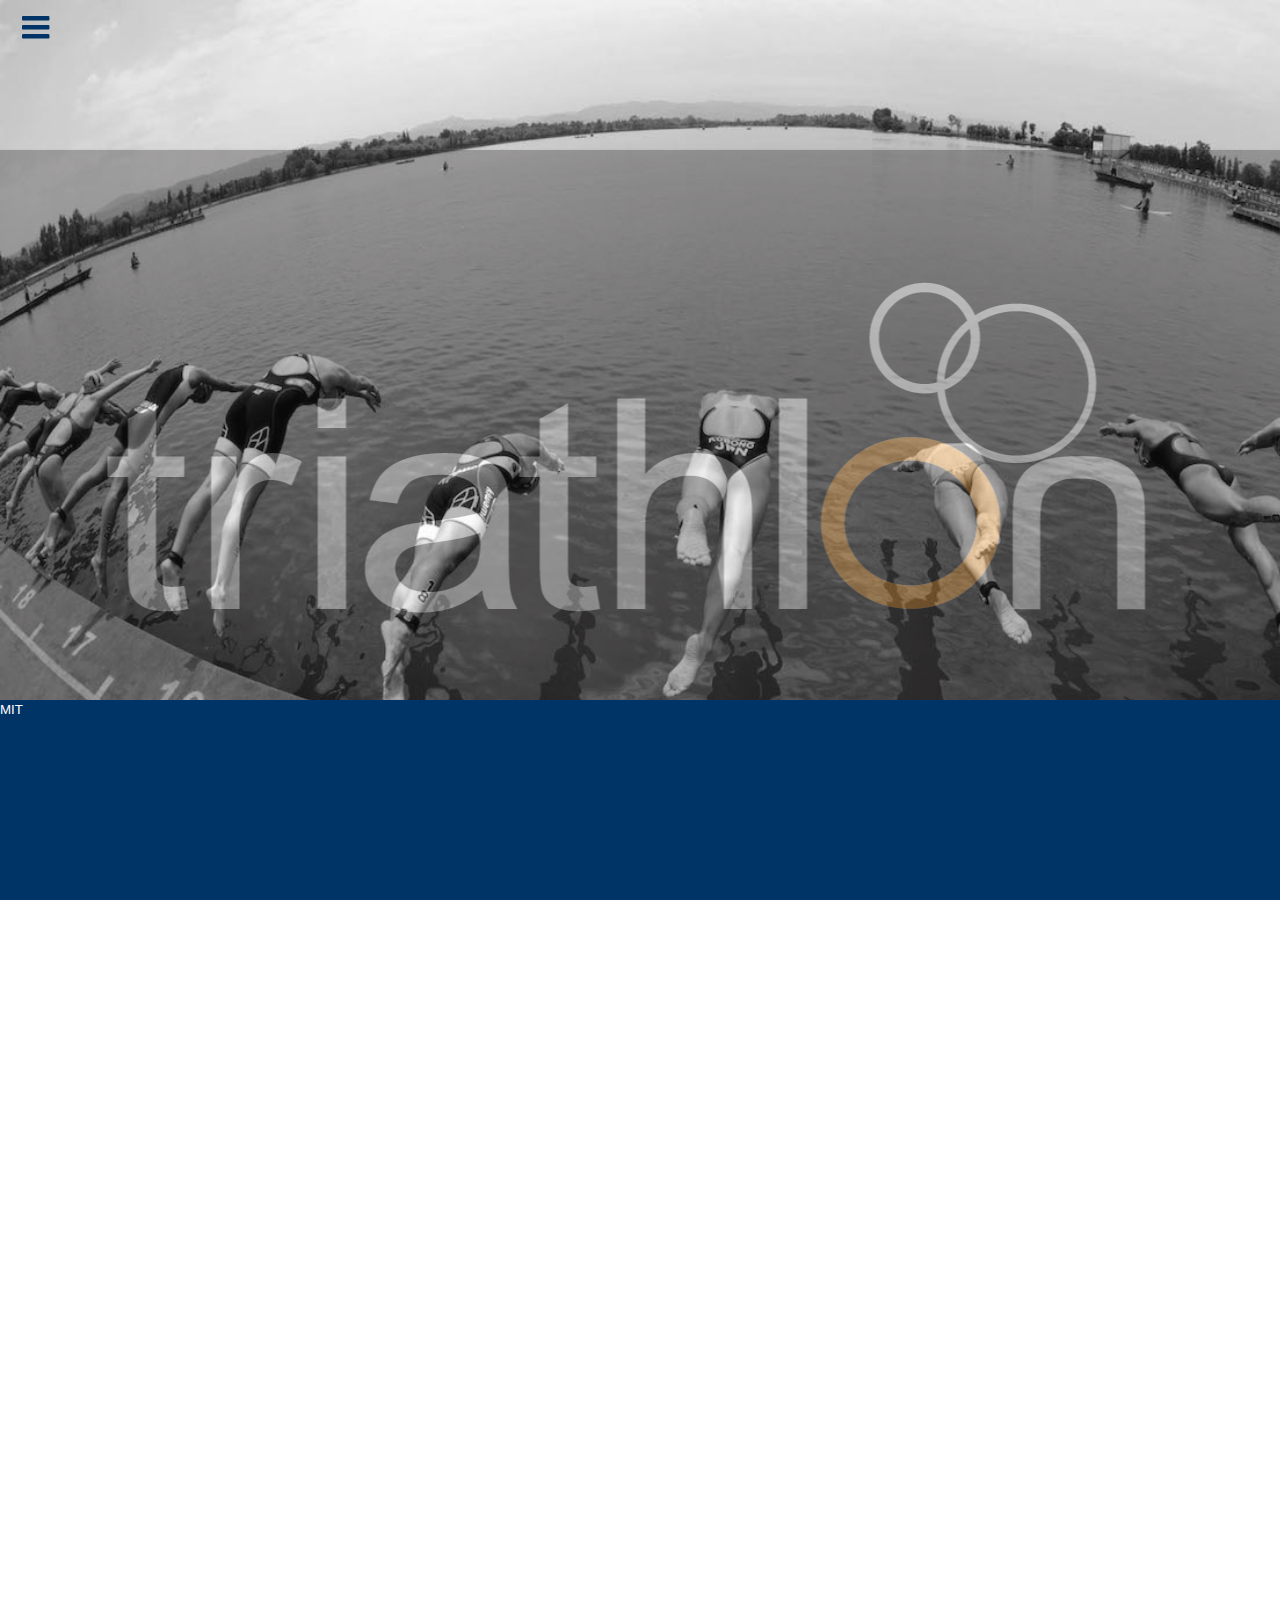
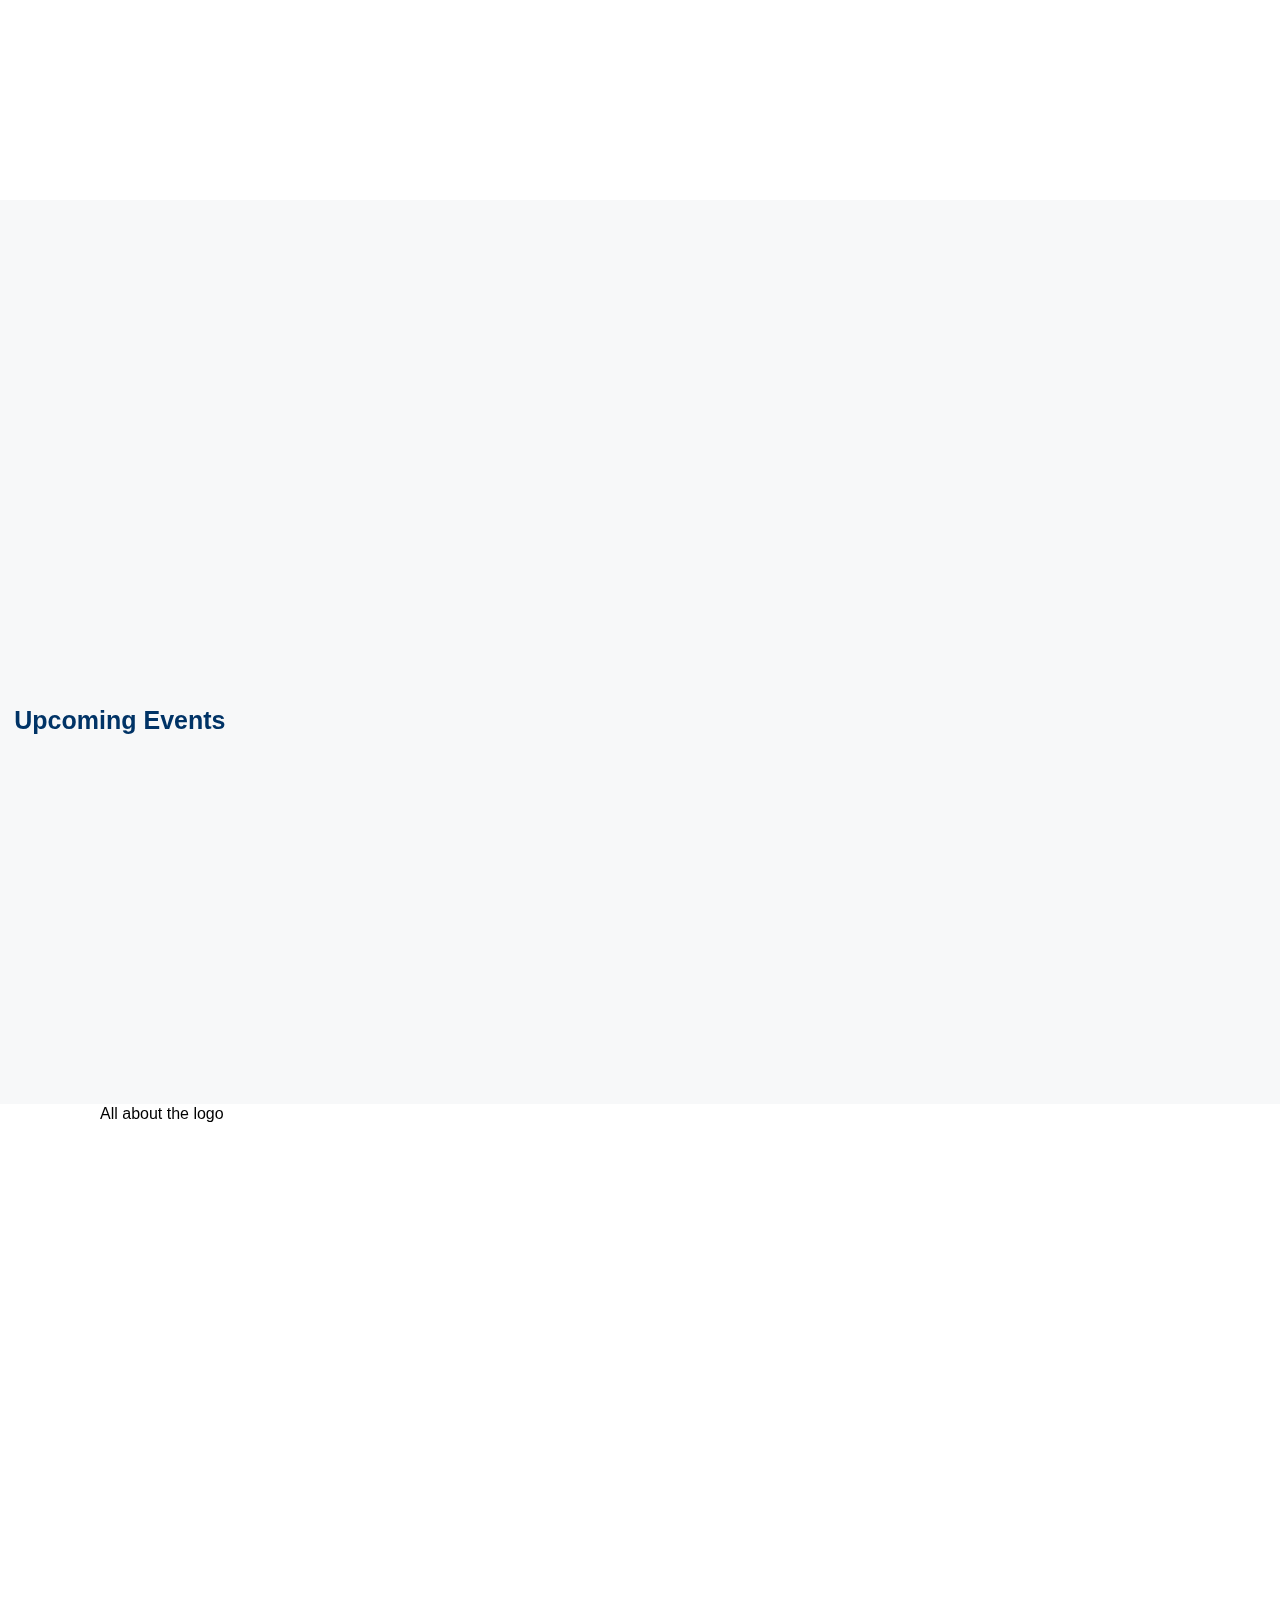
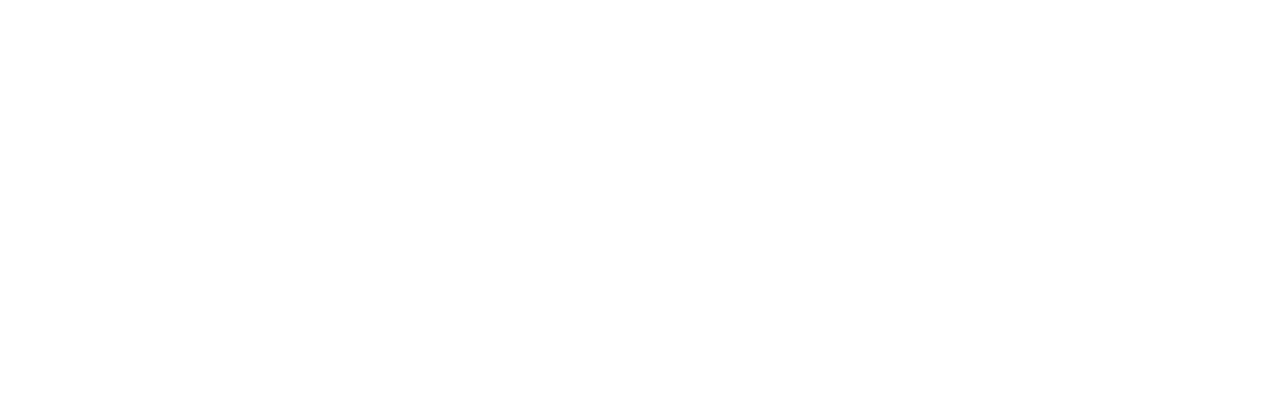
<file: color.html>
<!DOCTYPE html>
<html lang="en">

<head>
  <meta charset="utf-8">
  <title>Layout</title>
  <meta name="viewport" content="width=device-width, initial-scale=1">
  <link rel="stylesheet" href="styles.css">

</head>

<body>
  <header>


  </header>
  <div class="top">
    <nav class="nav-collapse">
      <ul>
        <li>ITU Branding Guidelines</li>
        <li><a href="index.html">Home</a></li>
        <li><a href="color.html">Colors</a></li>
        <li><a href="fonts.html">Fonts</a></li>
        <li><a href="logo.html">Logo</a></li>
      </ul>
    </nav>
    <div class="parallax">

      <img class="logo" src="images/itu-logo.png" alt="itu logo">
      <div class="box"></div>
    </div>
  </div> <!-- .top -->
  <div class="blank">
    <div class="container">
      <h1>ITU Branding Guidelines</h1>
      <h2>Long Distance Triathlon</h2>
      <p>Using the triathlon principle of swim-bike-run, long distance events are usually held over double or triple the length of the standard distance. Athletes require high levels of stamina and endurance as races for the elites can last up to seven hours.
        One major difference between standard and long distance events is that elite athletes are not allowed to draft on the bike. As such, many athletes who participate in long distance triathlon have a strong cycling background.

      </p>
    </div>
  </div>

  <div class="video-container">
    <div class="video">
      <iframe src="https://www.youtube.com/embed/znlgoiEP8RM?start=1&end=10&loop=1&playlist=znlgoiEP8RM&version3&autoplay=1&showinfo=0&controls=0&modestbranding=1" frameborder="0" allowfullscreen=""></iframe>

    </div>
  </div>

  <div class="blank second-blank">
    <h2>Upcoming Events</h2>
    <div id="getting-started"></div>

  </div>

  <div class="overlay2">
    <div class="container">
      All about the logo
    </div>
    <!-- .container -->
  </div>
  <!-- .overlay2 -->
  <footer>
    <small><a href="https://opensource.org/licenses/MIT">MIT</a></small>
  </footer>
</body>
<script src="responsive-nav.min.js"></script>
  <script>
    var navigation = responsiveNav(".nav-collapse", {
      transition: 400,
      insert: 'after'
    });
  </script>
</html>
</file>
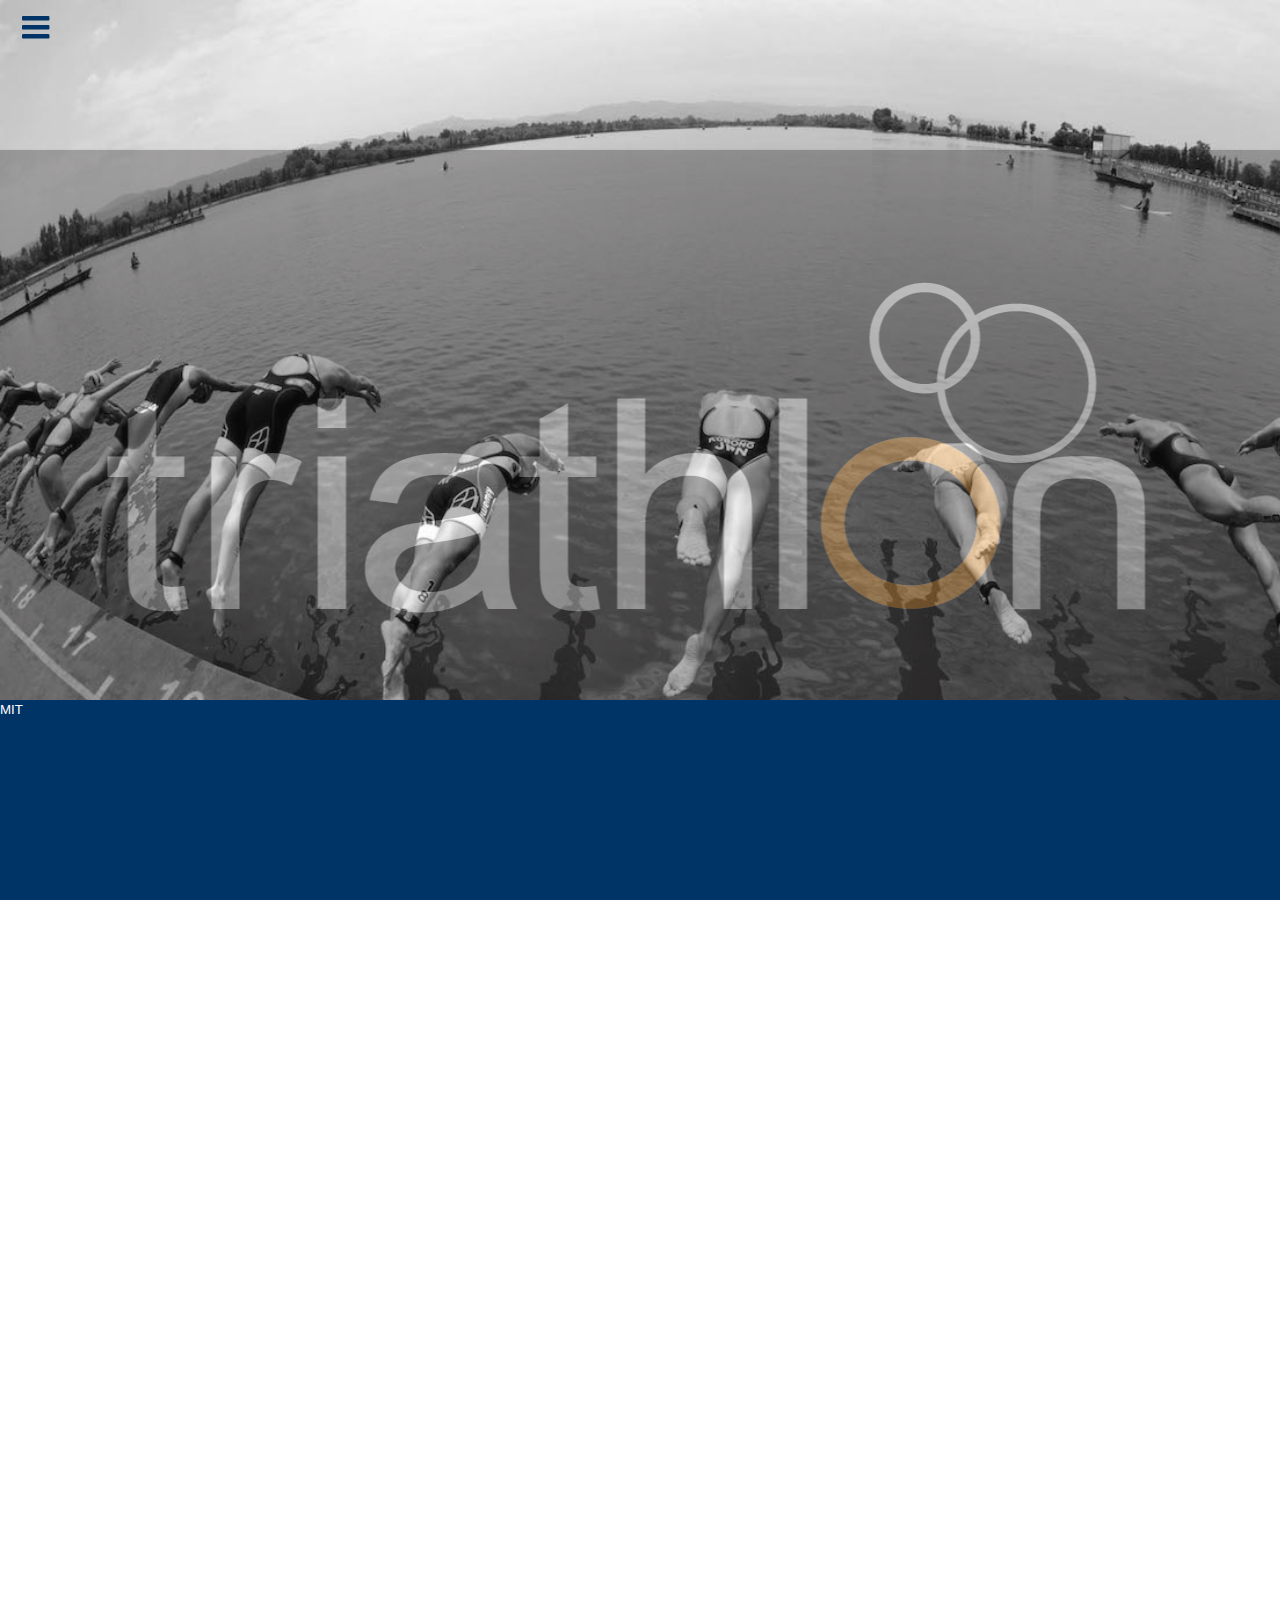
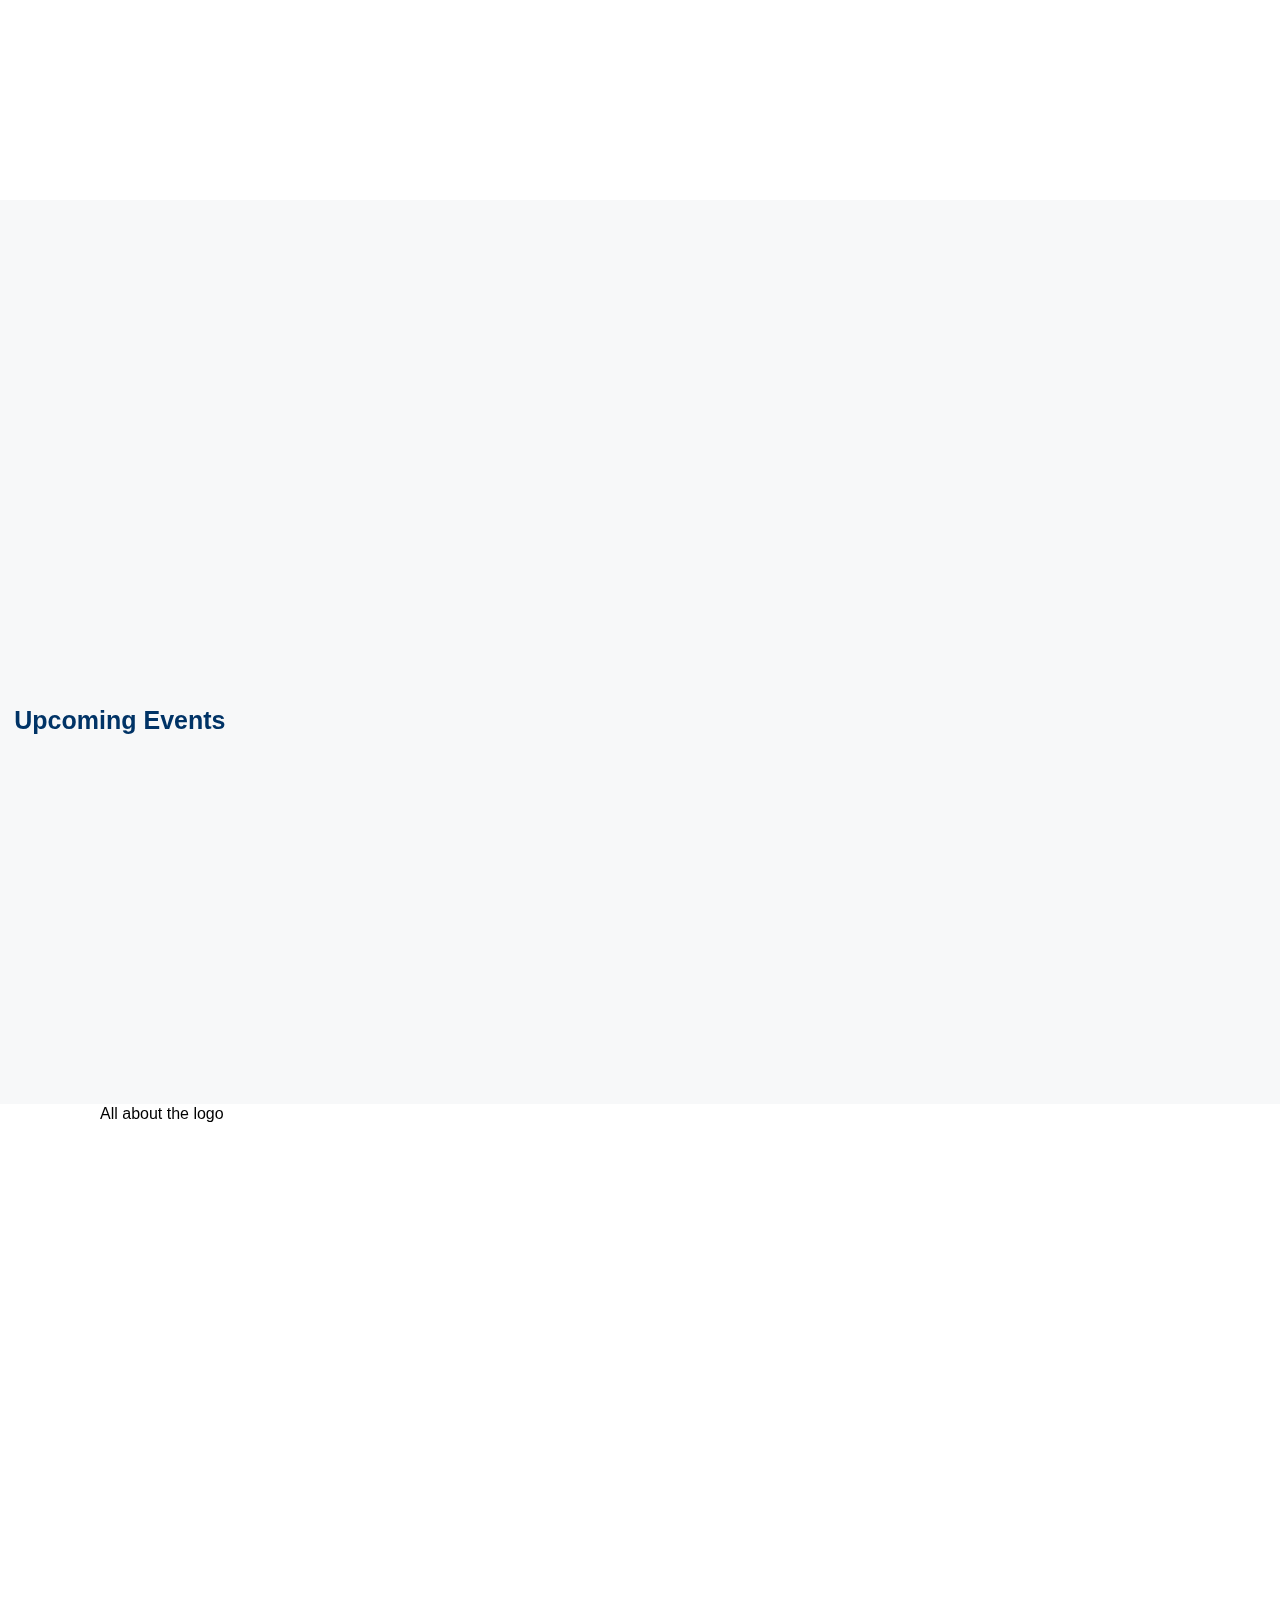
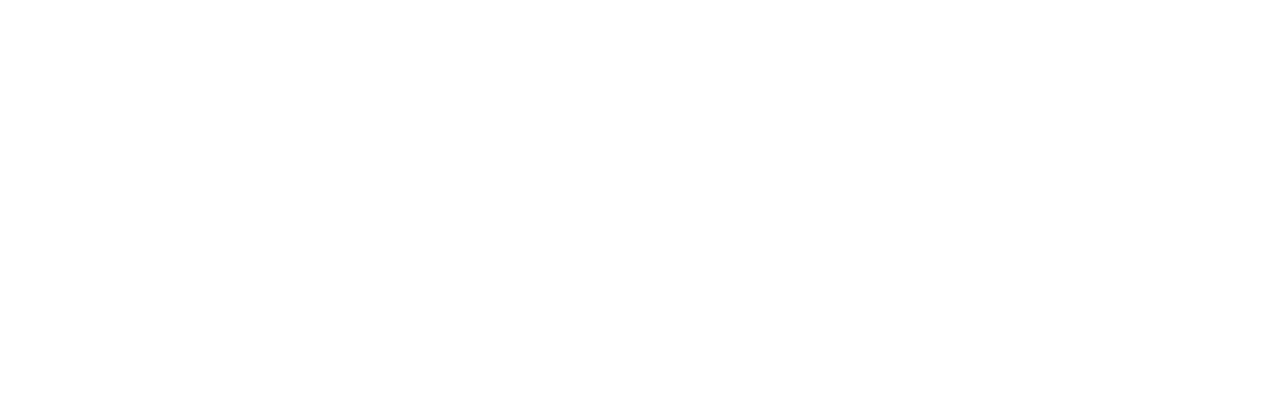
<file: logo.html>
<!DOCTYPE html>
<html lang="en">

<head>
  <meta charset="utf-8">
  <title>Layout</title>
  <meta name="viewport" content="width=device-width, initial-scale=1">
  <link rel="stylesheet" href="styles.css">

</head>

<body>
  <header>


  </header>
  <div class="top">
    <nav class="nav-collapse">
      <ul>
        <li>ITU Branding Guidelines</li>
        <li><a href="index.html">Home</a></li>
        <li><a href="color.html">Colors</a></li>
        <li><a href="fonts.html">Fonts</a></li>
        <li><a href="logo.html">Logo</a></li>
      </ul>
    </nav>
    <div class="parallax">

      <img class="logo" src="images/itu-logo.png" alt="itu logo">
      <div class="box"></div>
    </div>
  </div> <!-- .top -->
  <div class="blank">
    <div class="container">
      <h1>ITU Web Branding Guidelines</h1>
      <h2>Long Distance Triathlon</h2>
      <p>Using the triathlon principle of swim-bike-run, long distance events are usually held over double or triple the length of the standard distance. Athletes require high levels of stamina and endurance as races for the elites can last up to seven hours.
        One major difference between standard and long distance events is that elite athletes are not allowed to draft on the bike. As such, many athletes who participate in long distance triathlon have a strong cycling background.

      </p>
    </div>
  </div>

  <div class="video-container">
    <div class="video">
      <iframe src="https://www.youtube.com/embed/znlgoiEP8RM?start=1&end=10&loop=1&playlist=znlgoiEP8RM&version3&autoplay=1&showinfo=0&controls=0&modestbranding=1" frameborder="0" allowfullscreen=""></iframe>

    </div>
  </div>

  <div class="blank second-blank">
    <h2>Upcoming Events</h2>
    <div id="getting-started"></div>

  </div>

  <div class="overlay2">
    <div class="container">
      All about the logo
    </div>
    <!-- .container -->
  </div>
  <!-- .overlay2 -->
  <footer>
    <small><a href="https://opensource.org/licenses/MIT">MIT</a></small>
  </footer>
</body>
<script src="responsive-nav.min.js"></script>
  <script>
    var navigation = responsiveNav(".nav-collapse", {
      transition: 400,
      insert: 'after'
    });
  </script>
</html>
</file>
<file: styles.css>
body {
    background-image: url(images/triathlon.jpg);
    background-attachment: fixed;
    background-size: cover;
    font-size: 16px;
    font-family: 'Jura', sans-serif;
    margin: 0;
}
body p {}
a {
    color: white;
    font: 18px;
    text-decoration: none;
}
a:hover {
    color: #FF6600;
}
.container {
    max-width: 1080px;
    margin: 0 auto;
}
@media screen and (min-width:48em) {
    .top {
        /*display:flex;
    flex-direction:column;*/
    }
    .nav-collapse {
        /*order:1;*/
    }
}

/* Layout
------------------------------------------*/

.parallax {
    /*background: url(images/triathlon.jpg);
  background-attachment:fixed;
  background-position: 20% 50%;
  background-size: cover;*/
    width: 100%;
    height: 650px;
    /*display: flex;*/
    align-items: center;
    justify-content: center;
}
.pointer {
    margin-top: 5px;
    position: absolute;
    bottom: 0;
    right: 50;
    color: orange;
}
.pointer .logo {
    Position: absolute;
    top: 0;
    left: 0;
}
.parallax img {
    width: 120px;
    height: 120px;
}
.blank h1 {
    text-align: center;
    color: #FF6600;
}
.blank h2 {
    color: #003366;
    margin: 0;
    /*padding:.5em ;*/
    font-size: 25px;
    text-align: center;
}
.blank p {
    font-size: 18px;
    line-height: 1.5;
    display: block;
    padding-left: 3%;
    padding-right: 3%;
}
.blank {
    height: 100vh;
    background: #ffffff;
    display: flex;
    margin-top: 150px;
}
.second-blank {
    padding: .1em;
    min-height: 100vh;
    background: #ffffff;
    /*display:flex;*/
}
.second-blank h2 {
    text-align: center;
}
.blank, .container {
    align-items: center;
}
@media screen and (min-width:48em) {
    .blank {
        height: 100vh;
        margin-top: 0;
    }
    .blank h1 {
        font-size: 30px;
    }
    .blank h2 {
        color: #003366;
        margin: 0;
        padding: .5em;
        font-size: 25px;
    }
    .blank p {
        font-size: 18px;
        line-height: 1.5;
    }
    .blank img {
        padding-left: 80px;
        padding-top: 80px;
        width: 120px;
        width: 120px;
    }

}
.arrow i:hover {
  color:#FF6600;
}
.arrow i {
  width: 50px;
  height:50px;
  color: #003366;
  transition: 1s;
  text-align: center;
  padding-left: 30px;
}
.arrow {
  position: absolute;
  bottom: 10px;
  left: 0;
  font-size: 20px;
  text-align: center;
}
.logo {
  float: right;
}
/* Navigation
------------------------------------------*/


/*! responsive-nav.js 1.0.39 by @viljamis */
.top {
  position:fixed;
  top:0;
  width:100%;
}

.nav-collapse ul {
    /*background:white;*/
    margin: 0;
    padding: 0;
    width: 100%;
    display: block;
    list-style: none;
    border-top: 1px solid white;

}
.nav-collapse li {
    width: 100%;
    display: block;
}
.nav-collapse a {
    background: #003366;
    display: block;
    text-align: center;
    padding: .7em 0;
    border: bottom 1px;
    font-family: 'Raleway', sans-serif;
}
.nav-collapse a:hover, .nav-collapse a:focus {
    background: #003366;
    opacity: .7;
}
.js .nav-collapse {
    clip: rect(0 0 0 0);
    max-height: 0;
    position: absolute;
    display: block;
    overflow: hidden;
    zoom: 1;
}
.nav-collapse.opened {
    max-height: 9999px;
}
.nav-toggle {
    -webkit-tap-highlight-color: rgba(0, 0, 0, 0);
    -webkit-touch-callout: none;
    -webkit-user-select: none;
    -moz-user-select: none;
    -ms-user-select: none;
    -o-user-select: none;
    user-select: none;
    /*background-image: url(img/hamburger.svg);
  width: 32px;
  height: 32px;*/
    float: right;
    /*hide text*/
    text-indent: 110%;
    white-space: nowrap;
    overflow: hidden;
    margin-right: 6%;
    z-index:120;
}
@font-face {
    font-family: "responsivenav";
    src: url("responsivenav.eot");
    src: url("responsivenav.eot?#iefix") format("embedded-opentype"), url("responsivenav.ttf") format("truetype"), url("responsivenav.woff") format("woff"), url("responsivenav.svg#responsivenav") format("svg");
    font-weight: normal;
    font-style: normal;
}
.nav-toggle {
    position: fixed;
    -webkit-font-smoothing: antialiased;
    -moz-osx-font-smoothing: grayscale;
    -webkit-touch-callout: none;
    -webkit-user-select: none;
    -moz-user-select: none;
    -ms-user-select: none;
    user-select: none;
    text-decoration: none;
    text-indent: -999px;
    /*position: relative;*/
    overflow: hidden;
    width: 70px;
    height: 55px;
    float: right;
}
.nav-toggle:before {
    color: #003366;
    /* Edit this to change the icon color */
    font-family: "responsivenav", sans-serif;
    font-style: normal;
    font-weight: normal;
    font-variant: normal;
    font-size: 32px;
    text-transform: none;
    position: absolute;
    content: "≡";
    text-indent: 0;
    text-align: center;
    line-height: 55px;
    speak: none;
    width: 100%;
    top: 0;
    left: 0;
}

.close {
  width:32px;
  height:32px;
  display: block;
  text-indent: 110%;
    white-space: nowrap;
    overflow: hidden;
  background: url(images/close.svg);
  margin-left:6%;
}

.nav-toggle.active::before {
    font-size: 32px;
    content: "x";
    color: #FF6600;
}
@media screen and (min-width: 48em) {
    .nav-toggle {
        float: right;
    }
    .js .nav-collapse {
        position: relative;
    }
    .js .nav-collapse.closed {
        max-height: none;
    }
    .nav-toggle {
        /*display: none;*/
    }
    .nav-collapse {
        background: ;
    }
    .nav-collapse ul {
        display: flex;
        width: 88%;
        margin: 0 auto;
        max-width: 1080px;
        border-top: none;
    }
    .nav-collapse li {
        border-right: 1px solid #eeeeee;
    }
    .nav-collapse li:first-child {
        border-left: 1px solid #eeeeee;
    }
    .nav-collapse a {
        border-bottom: none;
    }
}

/* Box
------------------------------------------*/

.box {
    background: rgba (255, 255, 255, 0.3);
    opacity: .5;
    align-items: center;
    justify-content: center;
}
.box img {
    display: block;
    opacity: 0;
}
@media screen and (min-width:48em) {
    .parallax {
        background: url(images/triathlon.jpg);
        background-attachment: fixed;
        background-size: cover;
        width: 100%;
        height: 100vh;
        z-index: -1900 position: relative;
        display: flex;
        align-items: center;
        justify-content: center;
    }
    .box {
        background-image: url(images/itu-logo.jpg);
        background-position: 50% 50%;
        min-height: 600px;
        min-width: 1300px;
        background: rgba (255, 255, 255, 0.3);
        /*border: 1px solid white;*/
        box-shadow: 1px 1px 3px rgba(54, 69, 79, 0.7);
        opacity: .3;
        align-items: center;
        justify-content: center;
    }
    .box h1 {
        text-align: center;
        color: black;
        font-size: 40px;
    }
    /*.box img {
    display:block;
    opacity: .4;
  }*/
    .logo {
        display: none;
    }
}

/* Video
------------------------------------------*/

.video {
    position: relative;
    overflow: hidden;
    /*padding-top: 30px;*/
    /*padding-bottom: 50em;*/
    padding-bottom: 56.25%;
    height: 0;
    display: flex;
}
@media screen and (min-width:48em) {
    .video {
        position: fixed;
        top: 0;
        width: 100%;
        height: 100%;
        z-index: -1000;
    }
}
.video iframe, .video object, .video embed {
    position: absolute;
    /*top: 0;*/
    left: 0;
    width: 100%;
    height: 100%;
}
@media screen and (min-width:48em) {
    .video iframe, .video object, .video embed {
        position: static;
    }
}

/* Overlay 1
------------------------------------------*/

.background-img {
    background: url(images/cycling-wallpapers-9.jpg);
    background-size: cover;
    background-repeat: no-repeat;
    background-attachment: fixed;
    background-position: center;
    width: 100%;
    height: 100vh;
}

/* logo
------------------------------------------*/

.second-blank h2 {
    font-size: 25px;
    padding-top: 50px;
    color: #003366;
}
.second-blank h2, .second-blank p {
    text-align: center;
    line-height: 1.5;
}
.second-blank {
    font-size: 18px;
    display: flex;
}
.logo1 {
    max-width: 1080px;
    margin: 0 auto;
}
.images {
    flex-wrap: wrap;
    align-items: center;
    padding-left: 1.5em;
    width: 200px;
    height: 200px;
    padding-top: 20px;
}
@media screen and (min-width:48em) {
    .second-blank {
        margin-top: 900px;
        background: #f7f8f9;
    }
    .second-blank h2 {
        padding-top: 150px;
    }
    .images {
        width: 400px;
        height: 400px;
        padding-top: 6em;
        padding-left: 5em;
        align-items: center;
    }
    .overlay2 {
        background-color: #ffffff;
        /*min-width: 100%;*/
        height: 100vh;
        padding: .1em 0;
    }
    .color h2 {
        padding-top: 100px;
    }
    .color {
        height: 100vh;
    }
    .color p {
        line-height: 1.5;
    }
    .color-scheem {
        position: relative;
    }
    .bottom-color {
        position: absolute;
        bottom: 0;
        right: 7px;
    }
    .fonts h2 {
        padding-top: 150px;
    }
    .fonts {
        /*text-align: center;*/
        height: 100vh;
    }
    .color-scheem {
        background-color: #FF6600;
        background-image: url(images/shape.svg);
        background-size: cover;
        background-repeat: no-repeat;
        justify-content: center;
        align-items: center;
        height: 200px;
    }
    .color {
        max-width: 1080px;
        margin: 0 auto;
    }
}
.images {
    width: 150px;
    height: 150px;
}
.overlay2 {
    background-color: #ffffff;
    margin: 0 auto;
    /*min-width: 100%;*/
    height: 100vh;
    /*padding:.1em 0;*/
}
.color {
    height: 100vh;
}
.color p {
    background: rgba(88, 95, 95, 0.5);
    line-height: 1.5;
}
.color-scheem {
    position: relative;
}
.bottom-color {
    position: absolute;
    bottom: 0;
    right: 7px;
}
.fonts {
    text-align: center;
    height: 100vh;
}
.color-scheem {
    background-color: #FF6600;
    background-image: url(images/shape.svg);
    background-size: cover;
    background-repeat: no-repeat;
    justify-content: center;
    align-items: center;
    height: 100px;
}
.background-img {
    margin: 0 auto;
}
.color-scheem h3 {
    color: #fcf6f2;
    padding-top: 10px;
    margin-left: 20px;
    font-size: 18px;
}
.color-scheem h4 {
    padding-right: 5px;
    color: #fcf6f2;
}
.color h2 {
    text-align: center;
    line-height: 1.5em;
    color: #FF6600;
    font-size: 30px;
    padding-top: 50px;
}
.color p {
    text-align: center;
    line-height: 1.5;
    font-size: 18px;
    padding-left: 1em;
    padding-right: 1em;
    padding-top: 1em;
    padding-bottom: 3em;
    color: #fcf6f2;
}
.fonts h2 {
    padding-top: 100px;
    color: #003366;
    font-size: 30px;
}
.fonts h3 {
    color: #FF6600;
}
.fonts p {
    display: block;
}
.fonts {
    margin-left: 2%;
    margin-right: 2%;
    text-align: center;
}
.bold {
    font-weight: 700;
}
.sixfont {
    font-weight: 600;
}
.medium {
    font-weight: 400;
}
.demi {
    font-weight: bolder;
}
footer {
    background: #003366;
    height: 200px;
    width: 100%;
    position:fixed;
    bottom:0;
    width:100%;
}
footer p {
    text-align: center;
    color: #F9F2EE;
    padding-top: 40px;
    margin: 0 auto;
    line-height: 1.5;
    font-size: 18px;
}
</file>
